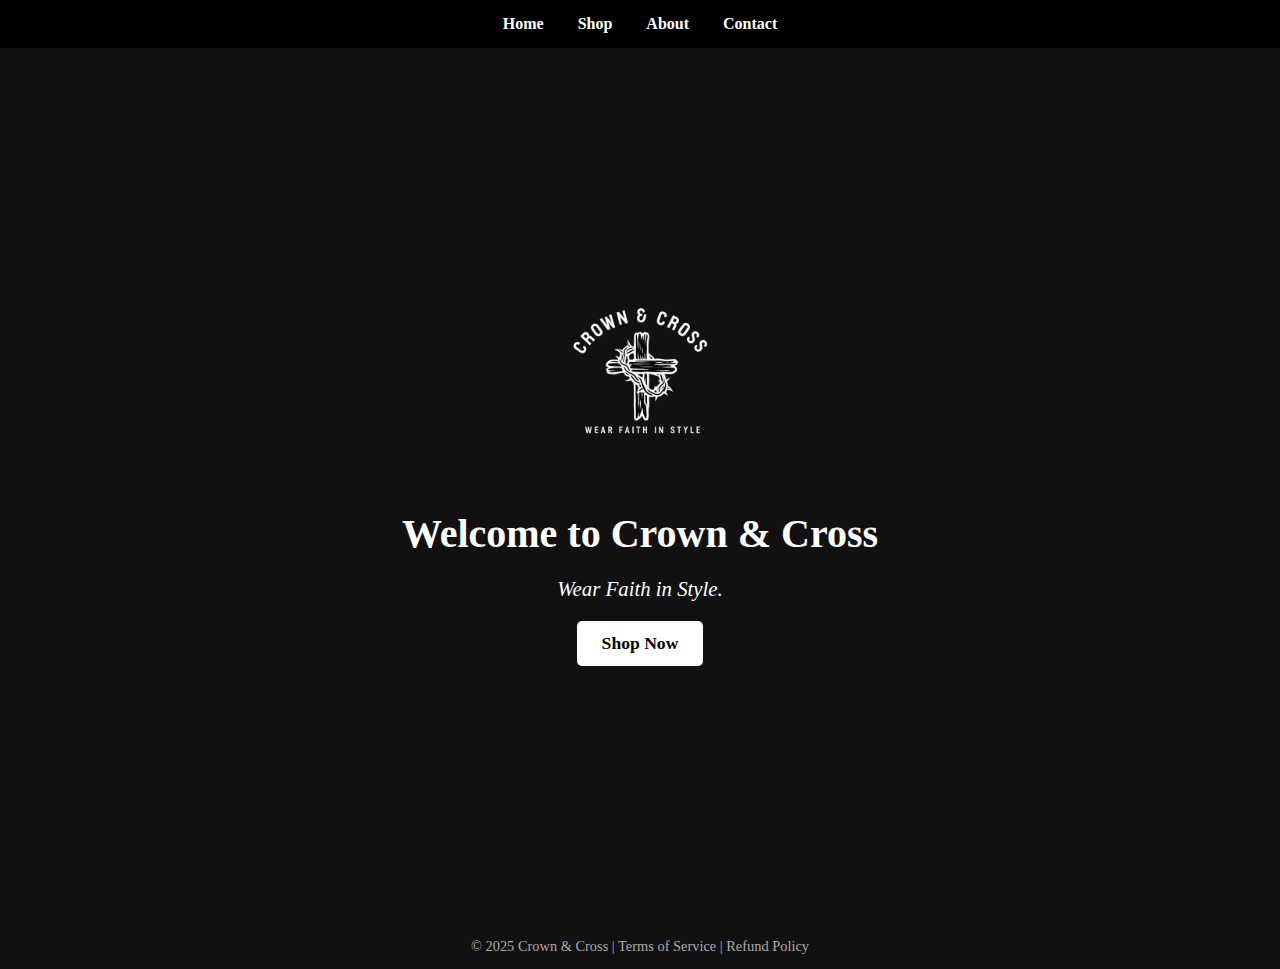
<file: index.html>
<!DOCTYPE html>
<html lang="en">
<head>
  <meta charset="UTF-8">
  <meta name="viewport" content="width=device-width, initial-scale=1.0">
  <title>Crown & Cross</title>
  <style>
    body {
      font-family: serif;
      margin: 0;
      padding: 0;
      background: #111; /* darker background for contrast */
      color: #fff;
    }
    header {
      background: #000;
      padding: 15px;
      text-align: center;
    }
    header nav a {
      color: white;
      margin: 0 15px;
      text-decoration: none;
      font-weight: bold;
    }
    header nav a:hover {
      text-decoration: underline;
    }
    .welcome {
      display: flex;
      flex-direction: column;
      align-items: center;
      justify-content: center;
      height: 90vh;
      text-align: center;
      padding: 20px;
    }
    .welcome img {
      max-width: 200px;
      height: auto;
      margin-bottom: 20px;
    }
    .welcome h1 {
      font-size: 2.5rem;
      margin: 10px 0;
    }
    .welcome p {
      font-size: 1.3rem;
      margin: 10px 0 20px;
      font-style: italic;
      color: #fff; /* white text */
    }
    .welcome a {
      display: inline-block;
      padding: 12px 25px;
      background: #fff;
      color: #000; /* black text */
      text-decoration: none;
      border-radius: 5px;
      font-size: 1.1rem;
      font-weight: bold;
      transition: 0.3s;
    }
    .welcome a:hover {
      background: #ccc;
    }
    footer {
      text-align: center;
      font-size: 0.9rem;
      color: #aaa;
      margin: 40px 0 10px;
    }
    footer a {
      color: #aaa;
      text-decoration: none;
    }
    footer a:hover {
      text-decoration: underline;
    }
  </style>
</head>
<body>
  <header>
    <nav>
      <a href="index.html">Home</a>
      <a href="shop.html">Shop</a>
      <a href="about.html">About</a>
      <a href="contact.html">Contact</a>
    </nav>
  </header>

  <section class="welcome">
    <img src="assets/images/logo.png" alt="Crown & Cross Logo">
    <h1>Welcome to Crown & Cross</h1>
    <p>Wear Faith in Style.</p>
    <a href="shop.html">Shop Now</a>
  </section>

  <footer>
    <p>
      &copy; 2025 Crown & Cross | 
      <a href="terms.html">Terms of Service</a> | 
      <a href="refund.html">Refund Policy</a>
    </p>
  </footer>
</body>
</html>
</file>
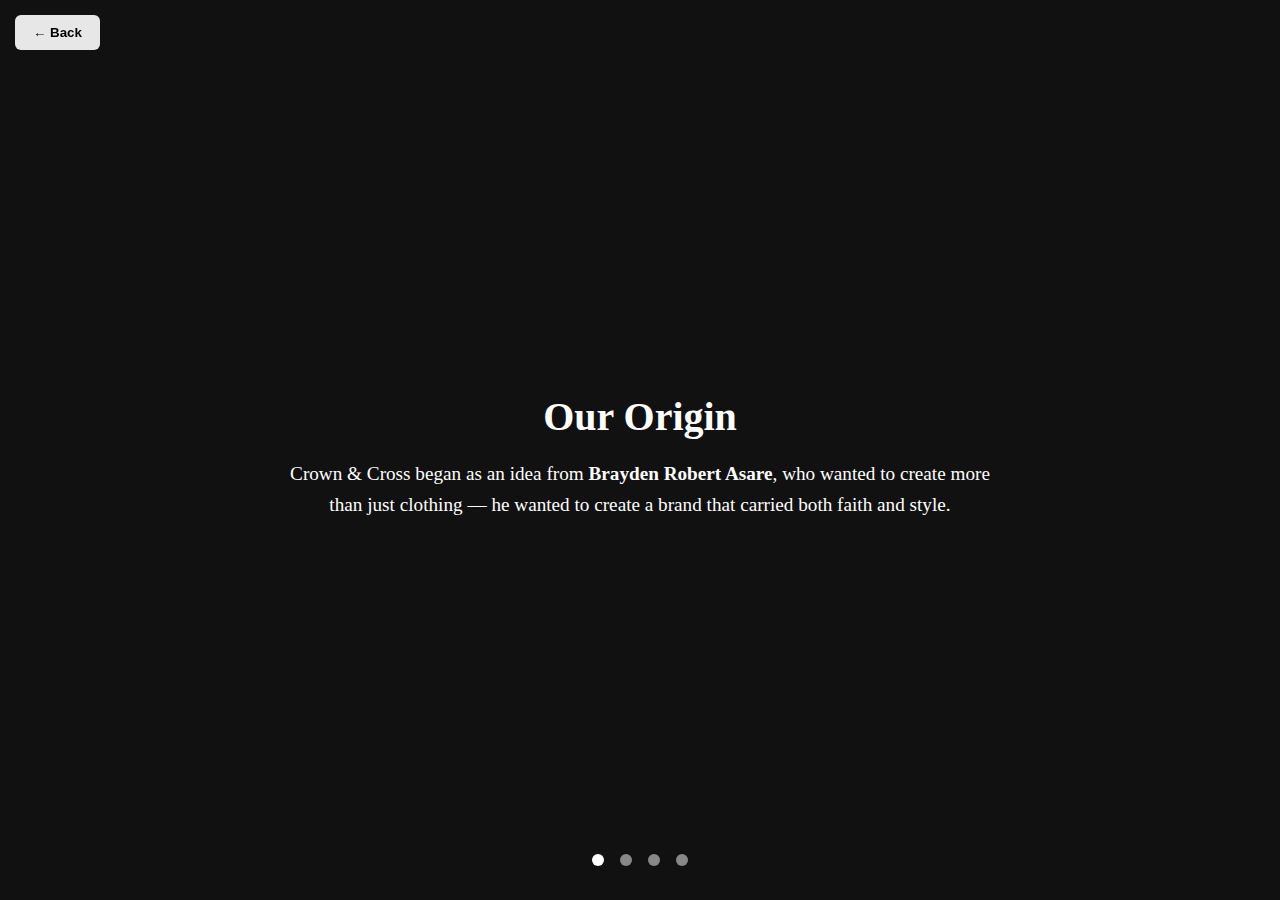
<file: about.html>
<!DOCTYPE html>
<html lang="en">
<head>
  <meta charset="UTF-8" />
  <meta name="viewport" content="width=device-width, initial-scale=1.0" />
  <title>About &mdash; Crown & Cross</title>
  <style>
    body {
      margin: 0;
      padding: 0;
      font-family: serif;
      background: #111;
      color: #fff;
      overflow: hidden;
    }
    .back-btn {
      position: fixed;
      top: 15px;
      left: 15px;
      background: rgba(255, 255, 255, 0.9);
      color: #000;
      border: none;
      padding: 10px 18px;
      border-radius: 6px;
      cursor: pointer;
      font-weight: bold;
      transition: 0.3s;
      z-index: 1000;
    }
    .back-btn:hover {
      background: #fff;
      transform: scale(1.05);
    }
    .slider {
      position: relative;
      width: 100vw;
      height: 100vh;
    }
    .slide {
      position: absolute;
      top: 0; left: 0;
      width: 100%;
      height: 100%;
      display: none;
      align-items: center;
      justify-content: center;
      text-align: center;
      padding: 20px;
      box-sizing: border-box;
    }
    .slide.active {
      display: flex;
      animation: fadeIn 1s ease-in-out;
    }
    .slide h2 {
      font-size: 2.5rem;
      margin-bottom: 16px;
    }
    .slide p {
      font-size: 1.2rem;
      max-width: 700px;
      line-height: 1.6;
    }
    @keyframes fadeIn {
      from { opacity: 0; }
      to { opacity: 1; }
    }
    .dots {
      position: absolute;
      bottom: 30px;
      width: 100%;
      text-align: center;
    }
    .dot {
      display: inline-block;
      width: 12px;
      height: 12px;
      border-radius: 50%;
      background: #888;
      margin: 0 6px;
      cursor: pointer;
      transition: background 0.3s;
    }
    .dot.active {
      background: #fff;
    }
  </style>
</head>
<body>
  <!-- Back button -->
  <button class="back-btn" onclick="goBack()">← Back</button>

  <div class="slider">
    <div class="slide active">
      <div>
        <h2>Our Origin</h2>
        <p>
          Crown & Cross began as an idea from <strong>Brayden Robert Asare</strong>, who wanted to create more than just clothing — he wanted to create a brand that carried both faith and style.
        </p>
      </div>
    </div>

    <div class="slide">
      <div>
        <h2>The Team</h2>
        <p>
<p>
  The vision grew into a team effort, as <strong>Judemunah Asamoah</strong>, <strong>Nyhira Odame</strong>, and <strong>Eric Kudichar</strong> joined to bring the dream to life.
</p>
        </p>
      </div>
    </div>

    <div class="slide">
      <div>
        <h2>Meaning Behind the Name</h2>
        <p>
          The name <strong>Crown & Cross</strong> was chosen to represent the powerful symbols of Jesus — the crown of victory and the cross of sacrifice. Our brand blends modern streetwear with timeless faith.
        </p>
      </div>
    </div>

    <div class="slide">
      <div>
        <h2>Our Belief</h2>
        <p>
          We believe that what you wear should reflect who you are. With Crown & Cross, you’re not just wearing clothes — you’re wearing a statement of faith, hope, and purpose.
        </p>
        <p><em>“Wear Faith in Style.”</em></p>
      </div>
    </div>
  </div>

  <div class="dots">
    <span class="dot active" onclick="goToSlide(0)"></span>
    <span class="dot" onclick="goToSlide(1)"></span>
    <span class="dot" onclick="goToSlide(2)"></span>
    <span class="dot" onclick="goToSlide(3)"></span>
  </div>

  <script>
    const slides = document.querySelectorAll('.slide');
    const dots = document.querySelectorAll('.dot');
    let current = 0;

    function showSlide(n) {
      slides.forEach((s, i) => {
        s.classList.remove('active');
        dots[i].classList.remove('active');
        if (i === n) {
          s.classList.add('active');
          dots[i].classList.add('active');
        }
      });
      current = n;
    }

    function nextSlide() {
      let next = current + 1;
      if (next >= slides.length) next = 0;
      showSlide(next);
    }

    function goToSlide(n) {
      showSlide(n);
      resetTimer();
    }

    let slideTimer = setInterval(nextSlide, 5000);
    function resetTimer() {
      clearInterval(slideTimer);
      slideTimer = setInterval(nextSlide, 5000);
    }

    function goBack() {
      window.location.href = "index.html";
    }
  </script>
</body>
</html>
</file>
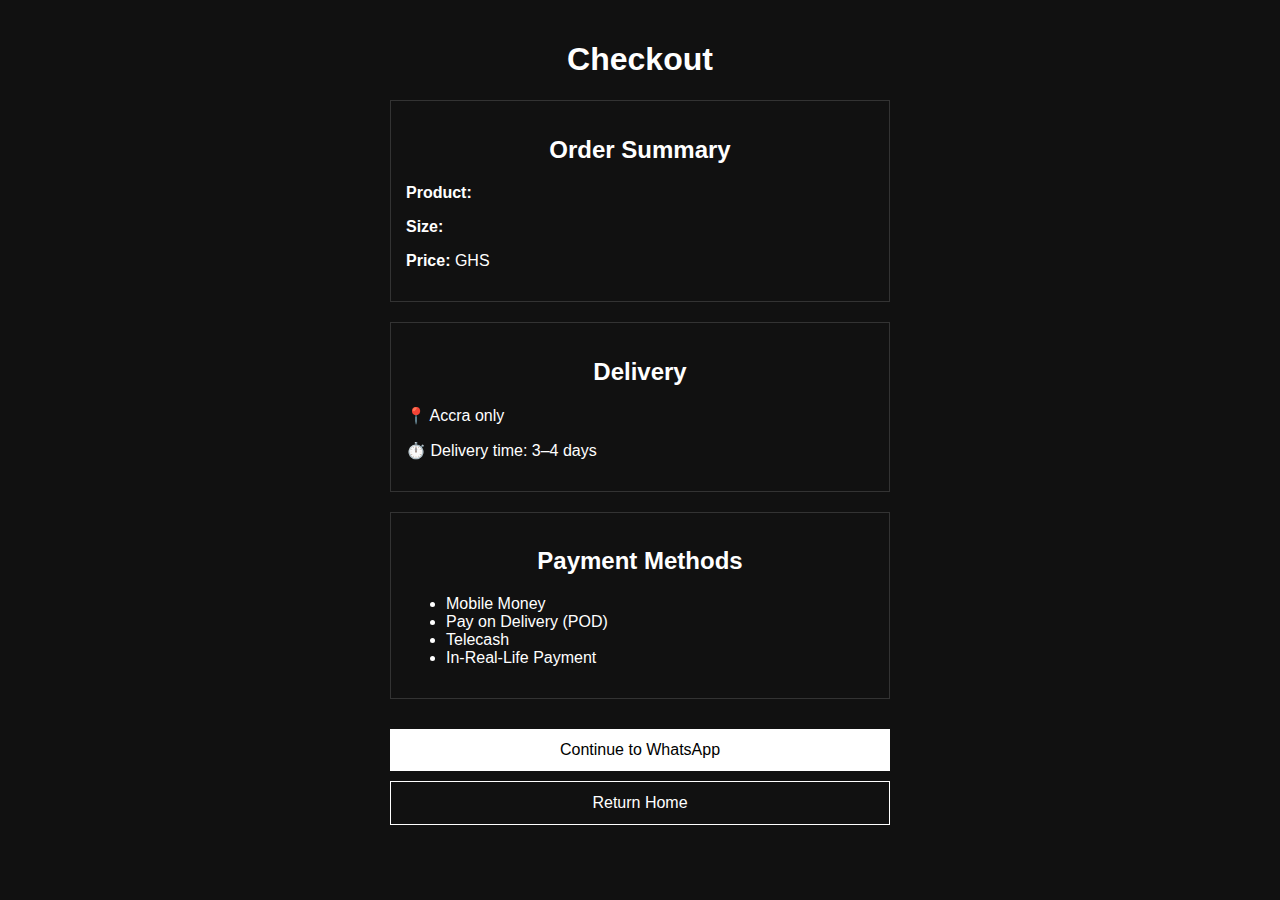
<file: checkout.html>
<!DOCTYPE html>
<html lang="en">
<head>
  <meta charset="UTF-8" />
  <title>Checkout — Crown & Cross</title>
  <meta name="viewport" content="width=device-width, initial-scale=1.0" />

  <style>
    body {
      background: #111;
      color: #fff;
      font-family: Arial, sans-serif;
      padding: 20px;
      max-width: 500px;
      margin: auto;
    }

    h1, h2 {
      text-align: center;
    }

    .box {
      border: 1px solid #333;
      padding: 15px;
      margin: 20px 0;
    }

    button {
      width: 100%;
      padding: 12px;
      margin-top: 10px;
      background: #fff;
      color: #000;
      border: none;
      font-size: 16px;
      cursor: pointer;
    }

    .secondary {
      background: transparent;
      color: #fff;
      border: 1px solid #fff;
    }
  </style>
</head>
<body>

  <h1>Checkout</h1>

  <div class="box">
    <h2>Order Summary</h2>
    <p><strong>Product:</strong> <span id="product"></span></p>
    <p><strong>Size:</strong> <span id="size"></span></p>
    <p><strong>Price:</strong> GHS <span id="price"></span></p>
  </div>

  <div class="box">
    <h2>Delivery</h2>
    <p>📍 Accra only</p>
    <p>⏱️ Delivery time: 3–4 days</p>
  </div>

  <div class="box">
    <h2>Payment Methods</h2>
    <ul>
      <li>Mobile Money</li>
      <li>Pay on Delivery (POD)</li>
      <li>Telecash</li>
      <li>In-Real-Life Payment</li>
    </ul>
  </div>

  <button onclick="checkoutWhatsApp()">Continue to WhatsApp</button>
  <button class="secondary" onclick="goHome()">Return Home</button>

  <script>
    const params = new URLSearchParams(window.location.search);

    const product = params.get("product");
    const price = params.get("price");
    const size = params.get("size");

    document.getElementById("product").textContent = product;
    document.getElementById("price").textContent = price;
    document.getElementById("size").textContent = size;

    function checkoutWhatsApp() {
      const message = `Hello Crown & Cross 👑✝️%0A
I’d like to place an order.%0A%0A
Product: ${product}%0A
Size: ${size}%0A
Price: GHS ${price}%0A
Delivery Location: Accra`;

      window.open(
        "https://wa.me/233535061518?text=" + message,
        "_blank"
      );
    }

    function goHome() {
      window.location.href = "index.html";
    }
  </script>

</body>
</html>
</file>
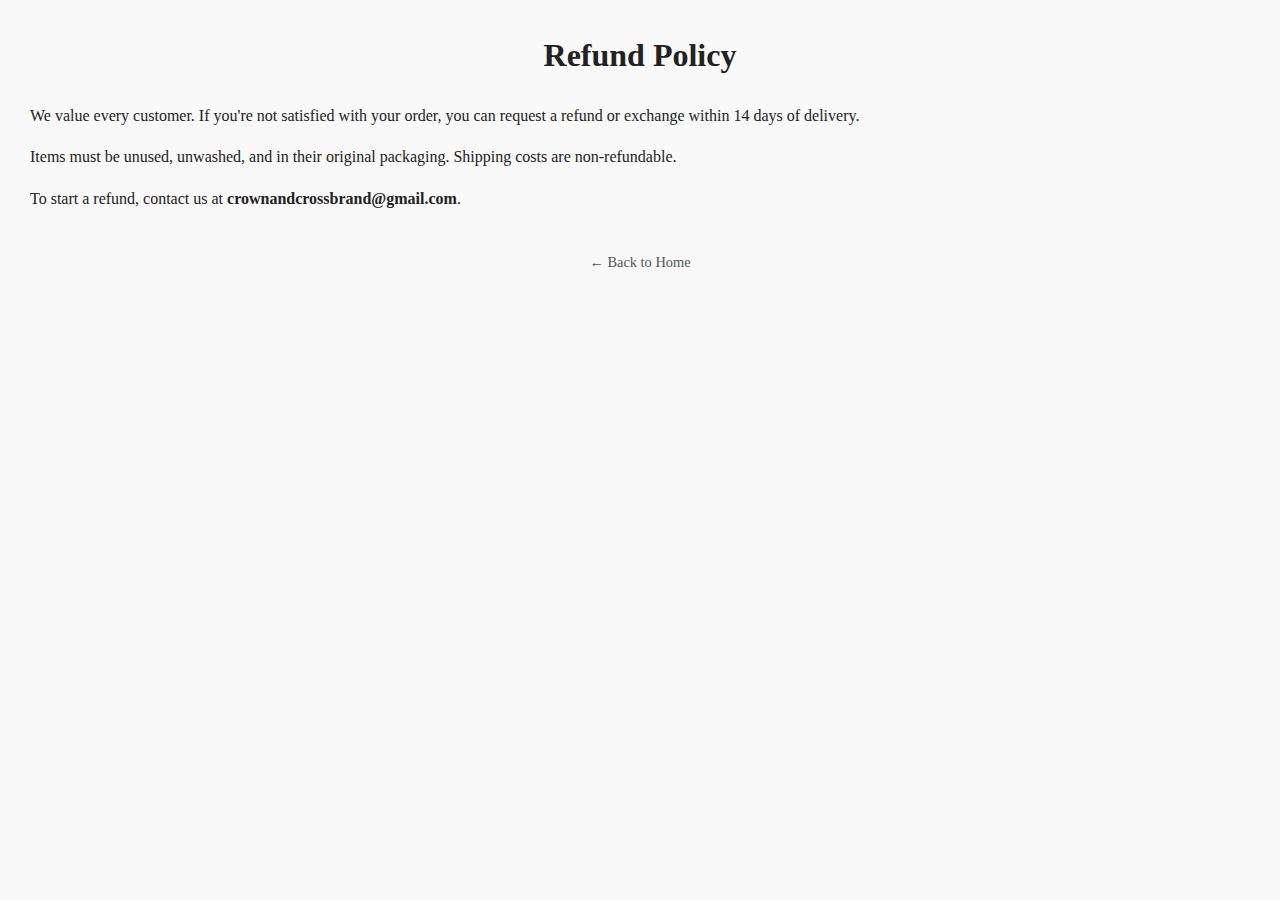
<file: refund.html>
<!DOCTYPE html>
<html lang="en">
<head>
  <meta charset="UTF-8">
  <meta name="viewport" content="width=device-width, initial-scale=1.0">
  <title>Refund Policy | Crown & Cross</title>
  <style>
    body {
      font-family: serif;
      margin: 30px;
      background: #f9f9f9;
      color: #222;
      line-height: 1.6;
    }
    h1 { text-align: center; }
    footer {
      text-align: center;
      font-size: 0.9rem;
      margin-top: 40px;
      color: #555;
    }
  </style>
</head>
<body>
  <h1>Refund Policy</h1>
  <p>We value every customer. If you're not satisfied with your order, you can request a refund or exchange within 14 days of delivery.</p>
  <p>Items must be unused, unwashed, and in their original packaging. Shipping costs are non-refundable.</p>
  <p>To start a refund, contact us at <strong>crownandcrossbrand@gmail.com</strong>.</p>

  <footer>
    <a href="index.html" style="text-decoration:none; color:#555;">← Back to Home</a>
  </footer>
</body>
</html>
</file>
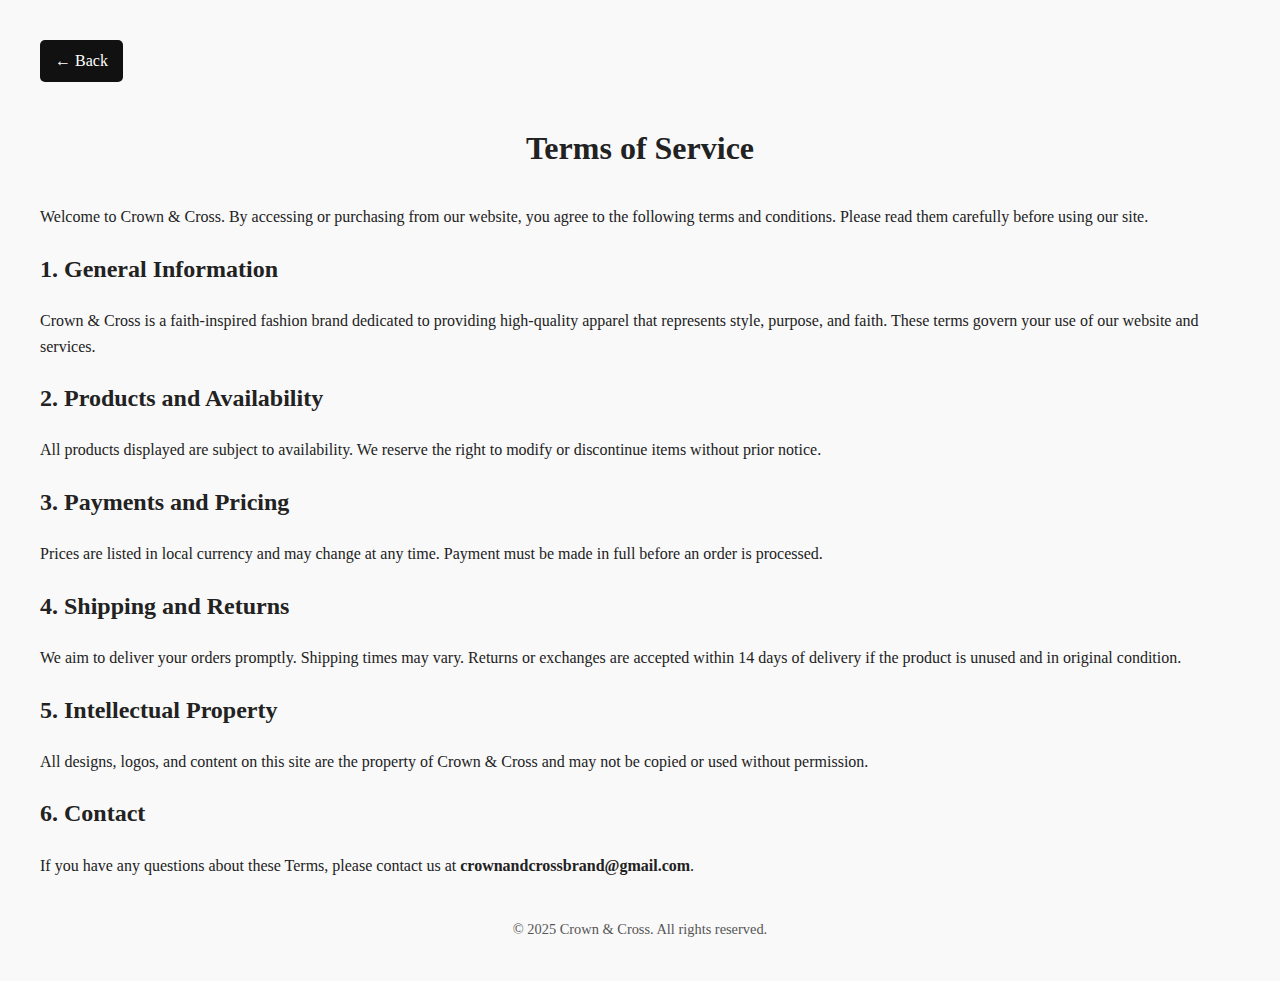
<file: terms.html>
<!DOCTYPE html>
<html lang="en">
<head>
  <meta charset="UTF-8">
  <meta name="viewport" content="width=device-width, initial-scale=1.0">
  <title>Terms of Service | Crown & Cross</title>
  <style>
    body {
      font-family: serif;
      margin: 0;
      padding: 40px;
      background: #f9f9f9;
      color: #222;
      line-height: 1.6;
    }
    h1 {
      text-align: center;
      margin-bottom: 30px;
    }
    a.back {
      display: inline-block;
      margin-bottom: 20px;
      text-decoration: none;
      background: #111;
      color: white;
      padding: 8px 15px;
      border-radius: 5px;
    }
    a.back:hover {
      background: #444;
    }
    footer {
      text-align: center;
      margin-top: 40px;
      font-size: 0.9rem;
      color: #555;
    }
  </style>
</head>
<body>
  <a href="index.html" class="back">← Back</a>
  <h1>Terms of Service</h1>

  <p>Welcome to Crown & Cross. By accessing or purchasing from our website, you agree to the following terms and conditions. Please read them carefully before using our site.</p>

  <h2>1. General Information</h2>
  <p>Crown & Cross is a faith-inspired fashion brand dedicated to providing high-quality apparel that represents style, purpose, and faith. These terms govern your use of our website and services.</p>

  <h2>2. Products and Availability</h2>
  <p>All products displayed are subject to availability. We reserve the right to modify or discontinue items without prior notice.</p>

  <h2>3. Payments and Pricing</h2>
  <p>Prices are listed in local currency and may change at any time. Payment must be made in full before an order is processed.</p>

  <h2>4. Shipping and Returns</h2>
  <p>We aim to deliver your orders promptly. Shipping times may vary. Returns or exchanges are accepted within 14 days of delivery if the product is unused and in original condition.</p>

  <h2>5. Intellectual Property</h2>
  <p>All designs, logos, and content on this site are the property of Crown & Cross and may not be copied or used without permission.</p>

  <h2>6. Contact</h2>
  <p>If you have any questions about these Terms, please contact us at <strong>crownandcrossbrand@gmail.com</strong>.</p>

  <footer>
    &copy; 2025 Crown & Cross. All rights reserved.
  </footer>
</body>
</html>
</file>
